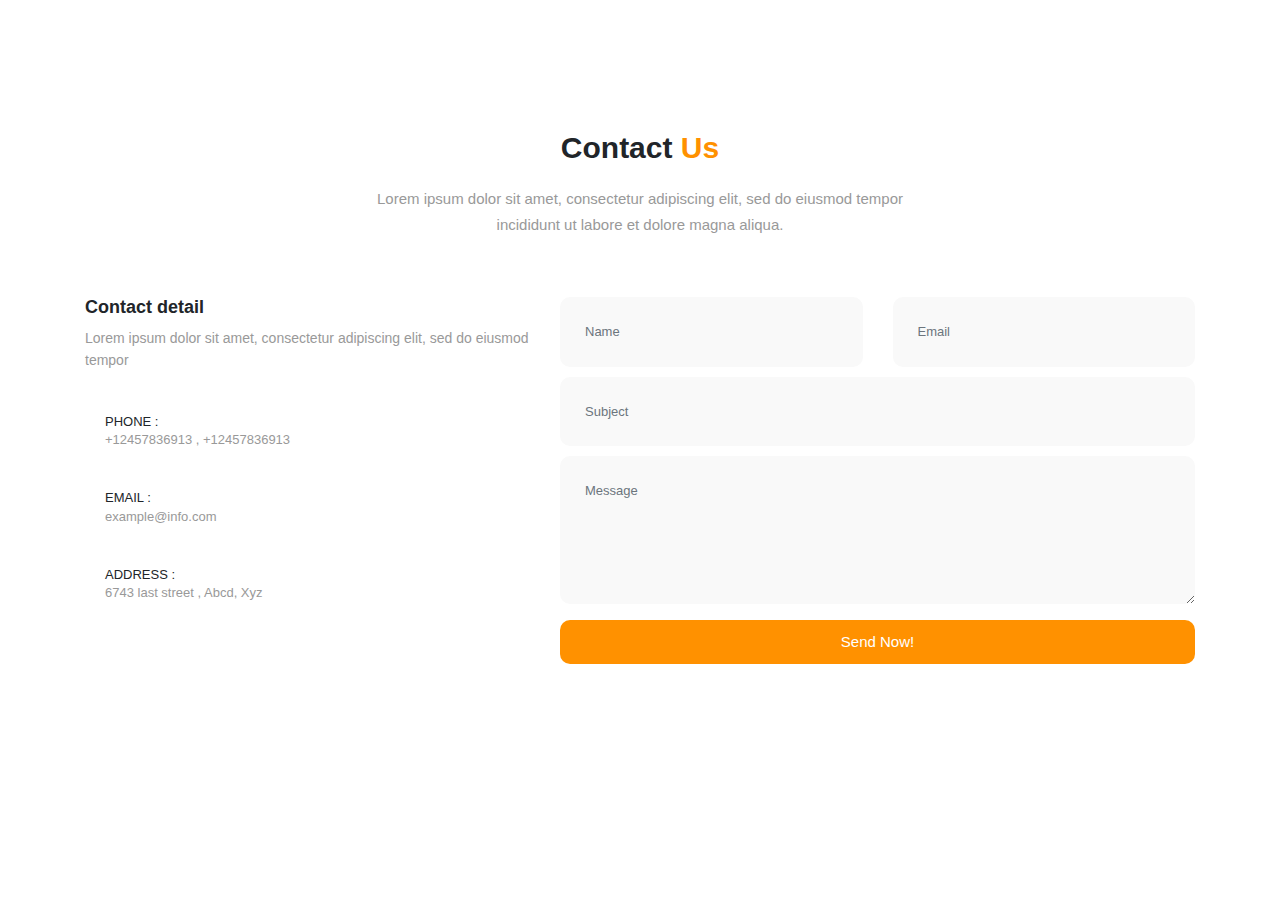
<file: contact.html>
<!DOCTYPE html>
<html lang="en" >
<head>
  <meta charset="UTF-8">
  <title>Feed Back</title>
  <link rel="stylesheet" href="https://maxcdn.bootstrapcdn.com/bootstrap/4.1.3/css/bootstrap.min.css">
<link rel="stylesheet" href="https://use.fontawesome.com/releases/v5.6.3/css/all.css" integrity="sha384-UHRtZLI+pbxtHCWp1t77Bi1L4ZtiqrqD80Kn4Z8NTSRyMA2Fd33n5dQ8lWUE00s/" crossorigin="anonymous">
<style>
    .contact {
    padding: 130px 0;
}

.contact .heading h2 {
    font-size: 30px;
    font-weight: 700;
    margin: 0;
    padding: 0;

}

.contact .heading h2 span {
    color: #ff9100;
}

.contact .heading p {
    font-size: 15px;
    font-weight: 400;
    line-height: 1.7;
    color: #999999;
    margin: 20px 0 60px;
    padding: 0;
}

.contact .form-control {
    padding: 25px;
    font-size: 13px;
    margin-bottom: 10px;
    background: #f9f9f9;
    border: 0;
    border-radius: 10px;
}

.contact button.btn {
    padding: 10px;
    border-radius: 10px;
    font-size: 15px;
    background: #ff9100;
    color: #ffffff;
}

.contact .title h3 {
    font-size: 18px;
    font-weight: 600;
}

.contact .title p {
    font-size: 14px;
    font-weight: 400;
    color: #999;
    line-height: 1.6;
    margin: 0 0 40px;
}

.contact .content .info {
    margin-top: 30px;
}
.contact .content .info i {
    font-size: 30px;
    padding: 0;
    margin: 0;
    color: #02434b;
    margin-right: 20px;
    text-align: center;
    width: 20px;
}
.contact .content .info h4 {
    font-size: 13px;
    line-height: 1.4;
}

.contact .content .info h4 span {
    font-size: 13px;
    font-weight: 300;
    color: #999999;
}


</style>

</head>
<body>
<!-- partial:index.partial.html -->
<section class="contact" id="contact">
        <div class="container">
            <div class="heading text-center">
                <h2>Contact
                    <span> Us </span></h2>
                <p>Lorem ipsum dolor sit amet, consectetur adipiscing elit, sed do eiusmod tempor
                    <br>incididunt ut labore et dolore magna aliqua.</p>
            </div>
            <div class="row">
                <div class="col-md-5">
                    <div class="title">
                        <h3>Contact detail</h3>
                        <p>Lorem ipsum dolor sit amet, consectetur adipiscing elit, sed do eiusmod tempor </p>
                    </div>
                    <div class="content">
                        <!-- Info-1 -->
                        <div class="info">
                            <i class="fas fa-mobile-alt"></i>
                            <h4 class="d-inline-block">PHONE :
                                <br>
                                <span>+12457836913 , +12457836913</span></h4>
                        </div>
                        <!-- Info-2 -->
                        <div class="info">
                            <i class="far fa-envelope"></i>
                            <h4 class="d-inline-block">EMAIL :
                                <br>
                                <span>example@info.com</span></h4>
                        </div>
                        <!-- Info-3 -->
                        <div class="info">
                            <i class="fas fa-map-marker-alt"></i>
                            <h4 class="d-inline-block">ADDRESS :<br>
                                <span>6743 last street , Abcd, Xyz</span></h4>
                        </div>
                    </div>
                </div>

                <div class="col-md-7">

                    <form>
                        <div class="row">
                            <div class="col-sm-6">
                                <input type="text" class="form-control" placeholder="Name">
                            </div>
                            <div class="col-sm-6">
                                <input type="email" class="form-control" placeholder="Email">
                            </div>
                            <div class="col-sm-12">
                                <input type="text" class="form-control" placeholder="Subject">
                            </div>
                        </div>
                        <div class="form-group">
                            <textarea class="form-control" rows="5" id="comment" placeholder="Message"></textarea>
                        </div>
                        <button class="btn btn-block" type="submit">Send Now!</button>
                    </form>
                </div>
            </div>
        </div>
    </section>
<!-- partial -->
  
</body>
</html>
</file>
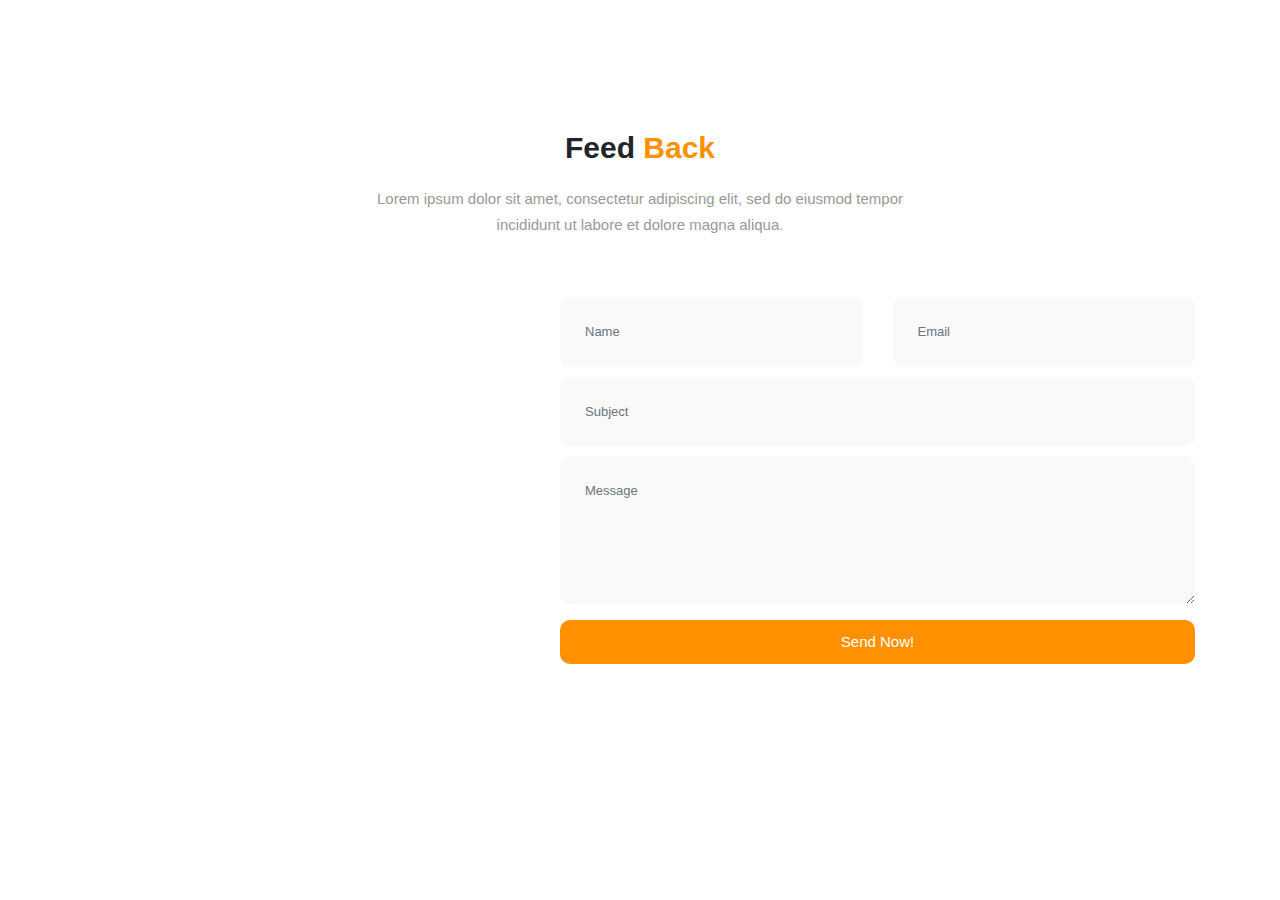
<file: feedback.html>
<!DOCTYPE html>
<html lang="en" >
<head>
  <meta charset="UTF-8">
  <title>Feed Back</title>
  <link rel="stylesheet" href="https://maxcdn.bootstrapcdn.com/bootstrap/4.1.3/css/bootstrap.min.css">
<link rel="stylesheet" href="https://use.fontawesome.com/releases/v5.6.3/css/all.css" integrity="sha384-UHRtZLI+pbxtHCWp1t77Bi1L4ZtiqrqD80Kn4Z8NTSRyMA2Fd33n5dQ8lWUE00s/" crossorigin="anonymous">
<style>
    .contact {
    padding: 130px 0;
}

.contact .heading h2 {
    font-size: 30px;
    font-weight: 700;
    margin: 0;
    padding: 0;

}

.contact .heading h2 span {
    color: #ff9100;
}

.contact .heading p {
    font-size: 15px;
    font-weight: 400;
    line-height: 1.7;
    color: #999999;
    margin: 20px 0 60px;
    padding: 0;
}

.contact .form-control {
    padding: 25px;
    font-size: 13px;
    margin-bottom: 10px;
    background: #f9f9f9;
    border: 0;
    border-radius: 10px;
}

.contact button.btn {
    padding: 10px;
    border-radius: 10px;
    font-size: 15px;
    background: #ff9100;
    color: #ffffff;
}

.contact .title h3 {
    font-size: 18px;
    font-weight: 600;
}

.contact .title p {
    font-size: 14px;
    font-weight: 400;
    color: #999;
    line-height: 1.6;
    margin: 0 0 40px;
}

.contact .content .info {
    margin-top: 30px;
}
.contact .content .info i {
    font-size: 30px;
    padding: 0;
    margin: 0;
    color: #02434b;
    margin-right: 20px;
    text-align: center;
    width: 20px;
}
.contact .content .info h4 {
    font-size: 13px;
    line-height: 1.4;
}

.contact .content .info h4 span {
    font-size: 13px;
    font-weight: 300;
    color: #999999;
}


</style>

</head>
<body>
<!-- partial:index.partial.html -->
<section class="contact" id="contact">
        <div class="container">
            <div class="heading text-center">
                <h2>Feed 
                    <span>Back</span></h2>
                <p>Lorem ipsum dolor sit amet, consectetur adipiscing elit, sed do eiusmod tempor
                    <br>incididunt ut labore et dolore magna aliqua.</p>
            </div>
            <div class="row">
                <div class="col-md-5">
                    <div class="title">
                        
                    </div>
                    <div class="content">
                        <!-- Info-1 -->
                        <div class="info">
                         
                        </div>
                        <!-- Info-2 -->
                        <div class="info">
                         
                        </div>
                        <!-- Info-3 -->
                        <div class="info">
                         
                        </div>
                    </div>
                </div>

                <div class="col-md-7">
                    <center>
                    <form>
                        <div class="row">
                            <div class="col-sm-6">
                                <input type="text" class="form-control" placeholder="Name">
                            </div>
                            <div class="col-sm-6">
                                <input type="email" class="form-control" placeholder="Email">
                            </div>
                            <div class="col-sm-12">
                                <input type="text" class="form-control" placeholder="Subject">
                            </div>
                        </div>
                        <div class="form-group">
                            <textarea class="form-control" rows="5" id="comment" placeholder="Message"></textarea>
                        </div>
                        <button class="btn btn-block" type="submit">Send Now!</button>
                    </form>
                </center>
                </div>
            </div>
        </div>
    </section>
<!-- partial -->
  
</body>
</html>
</file>
